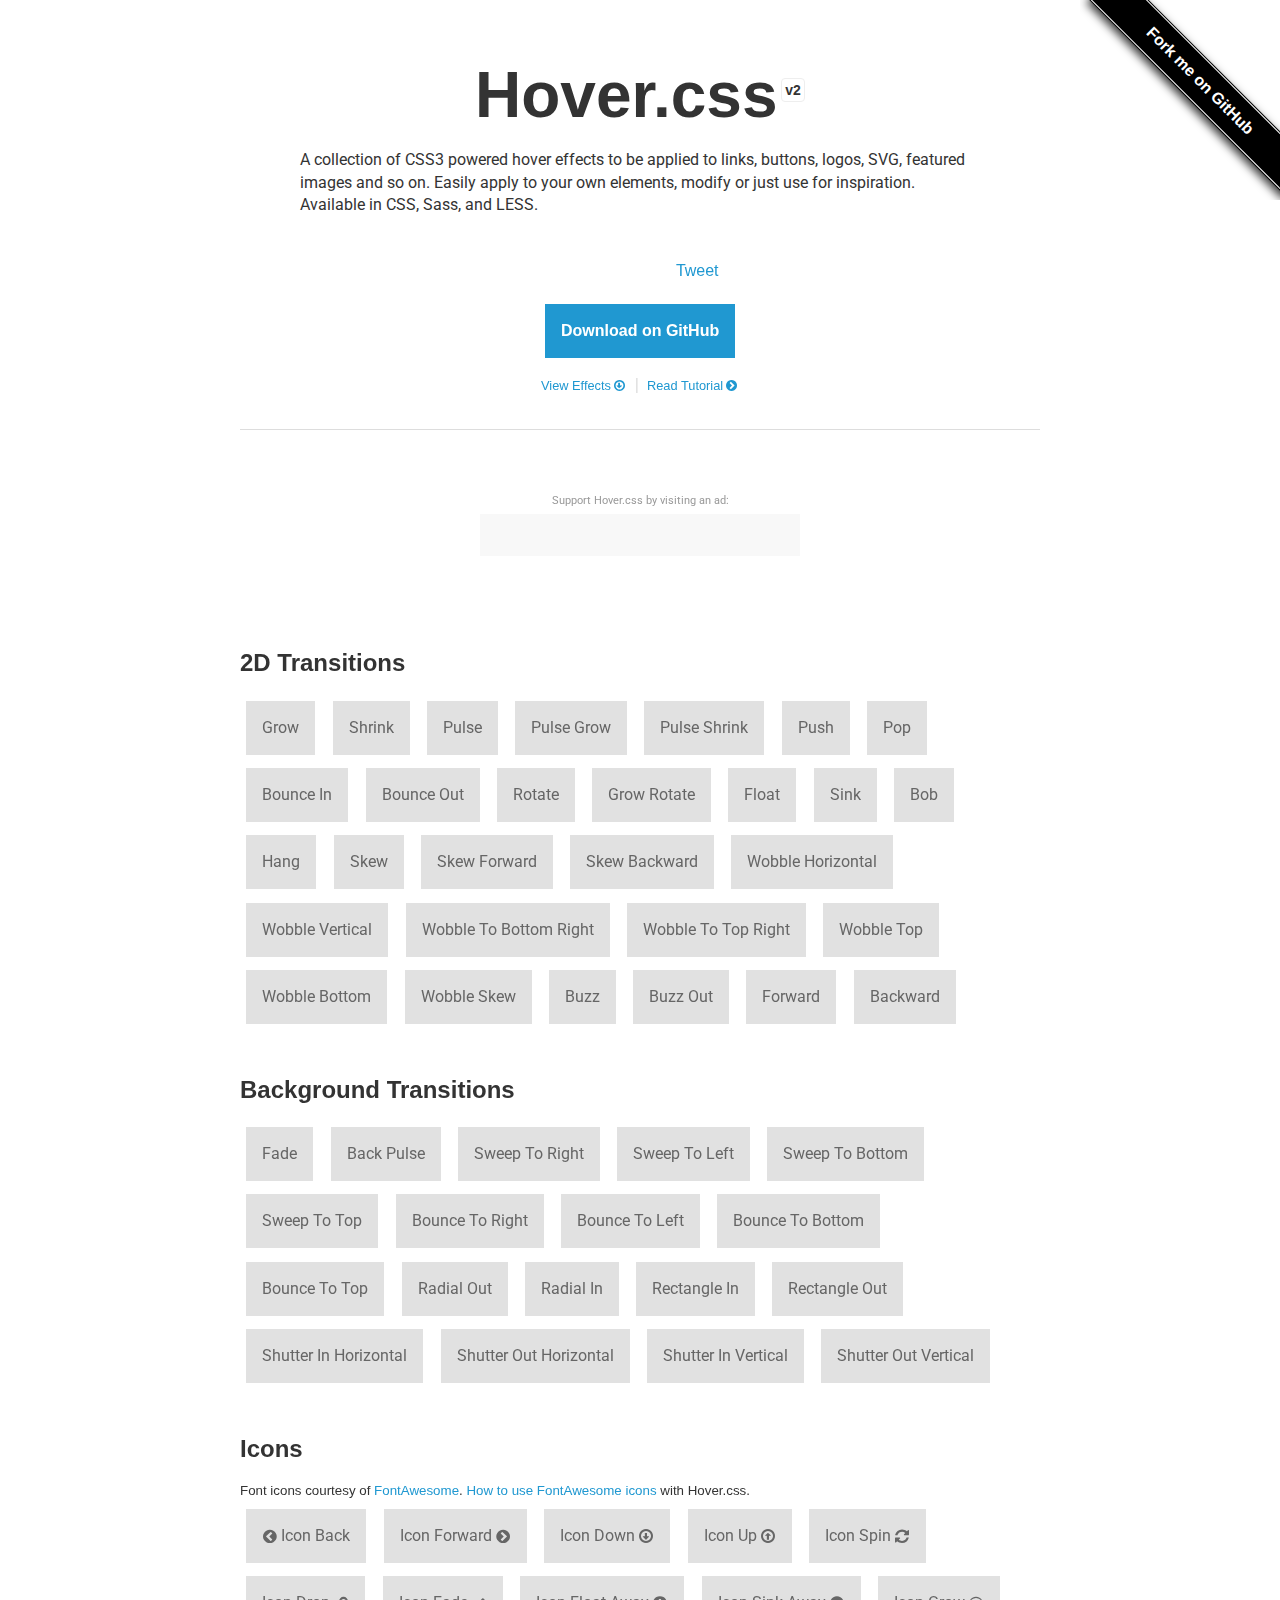
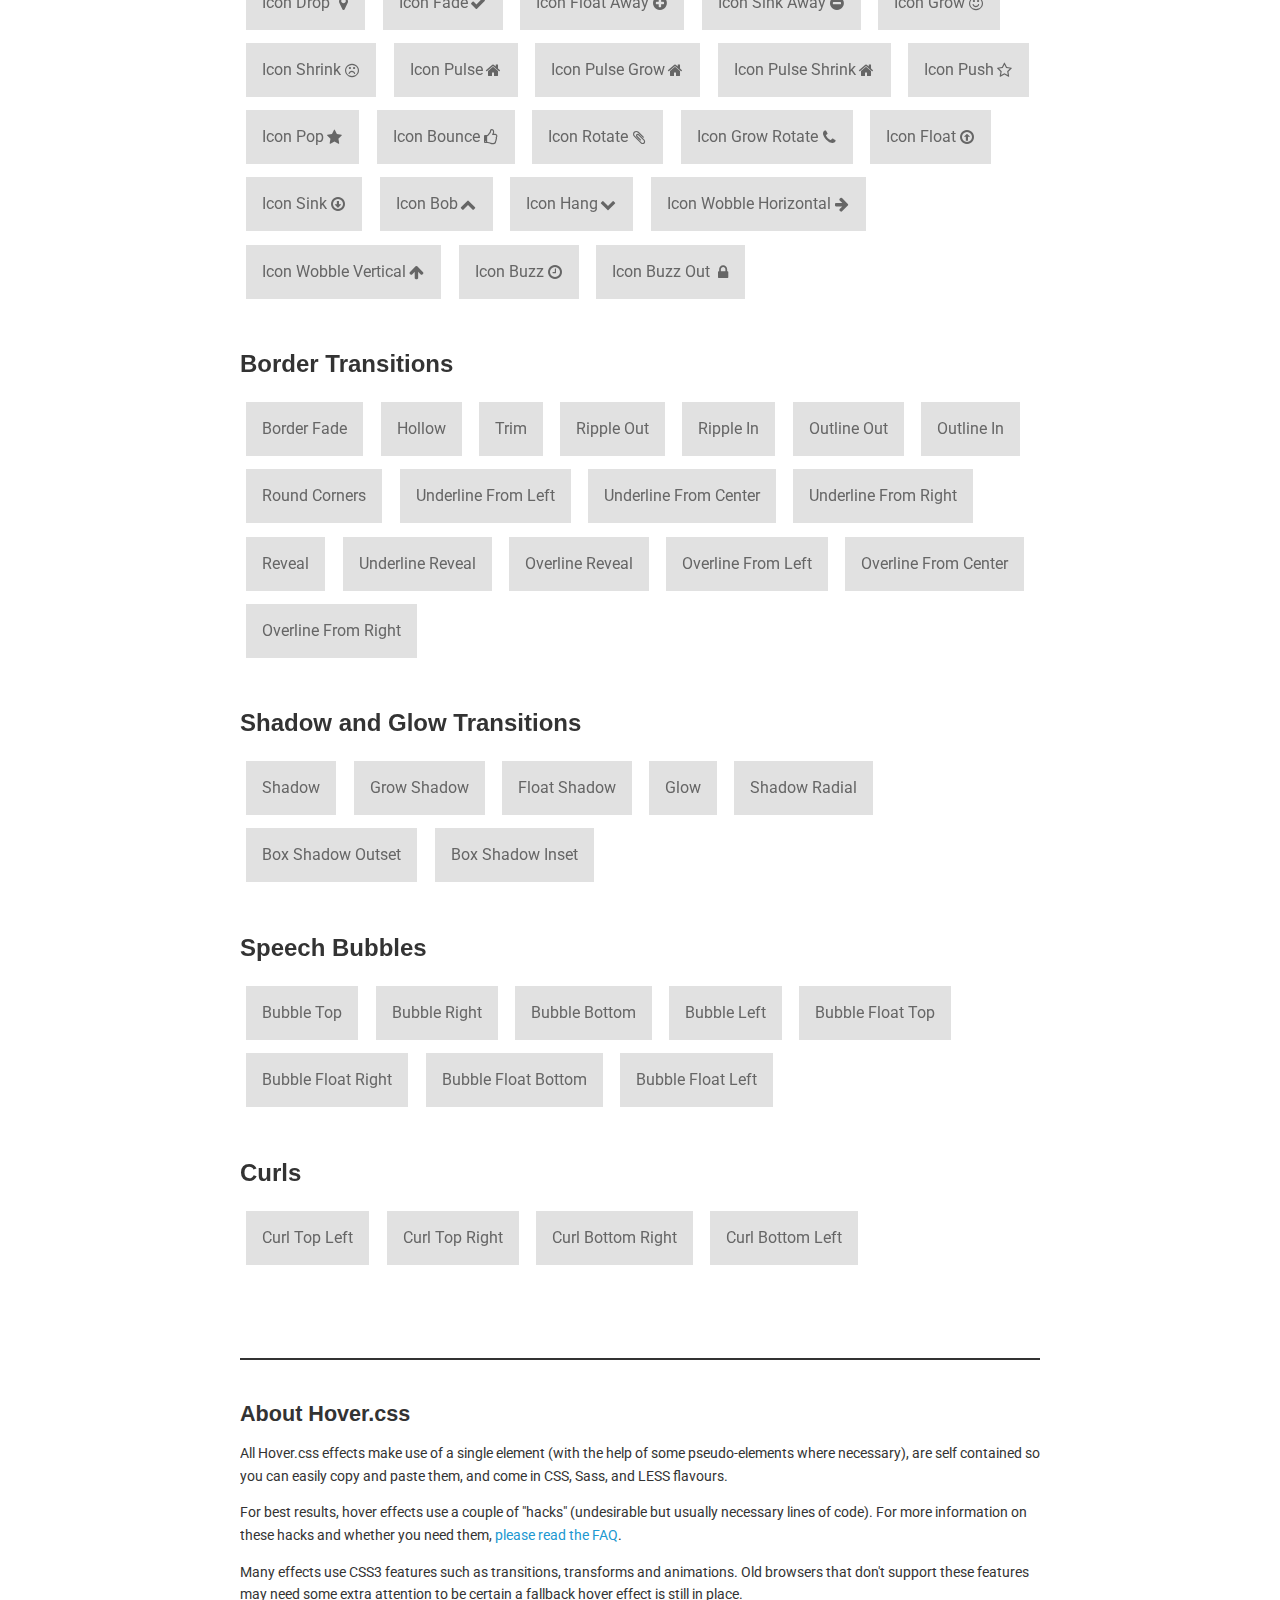
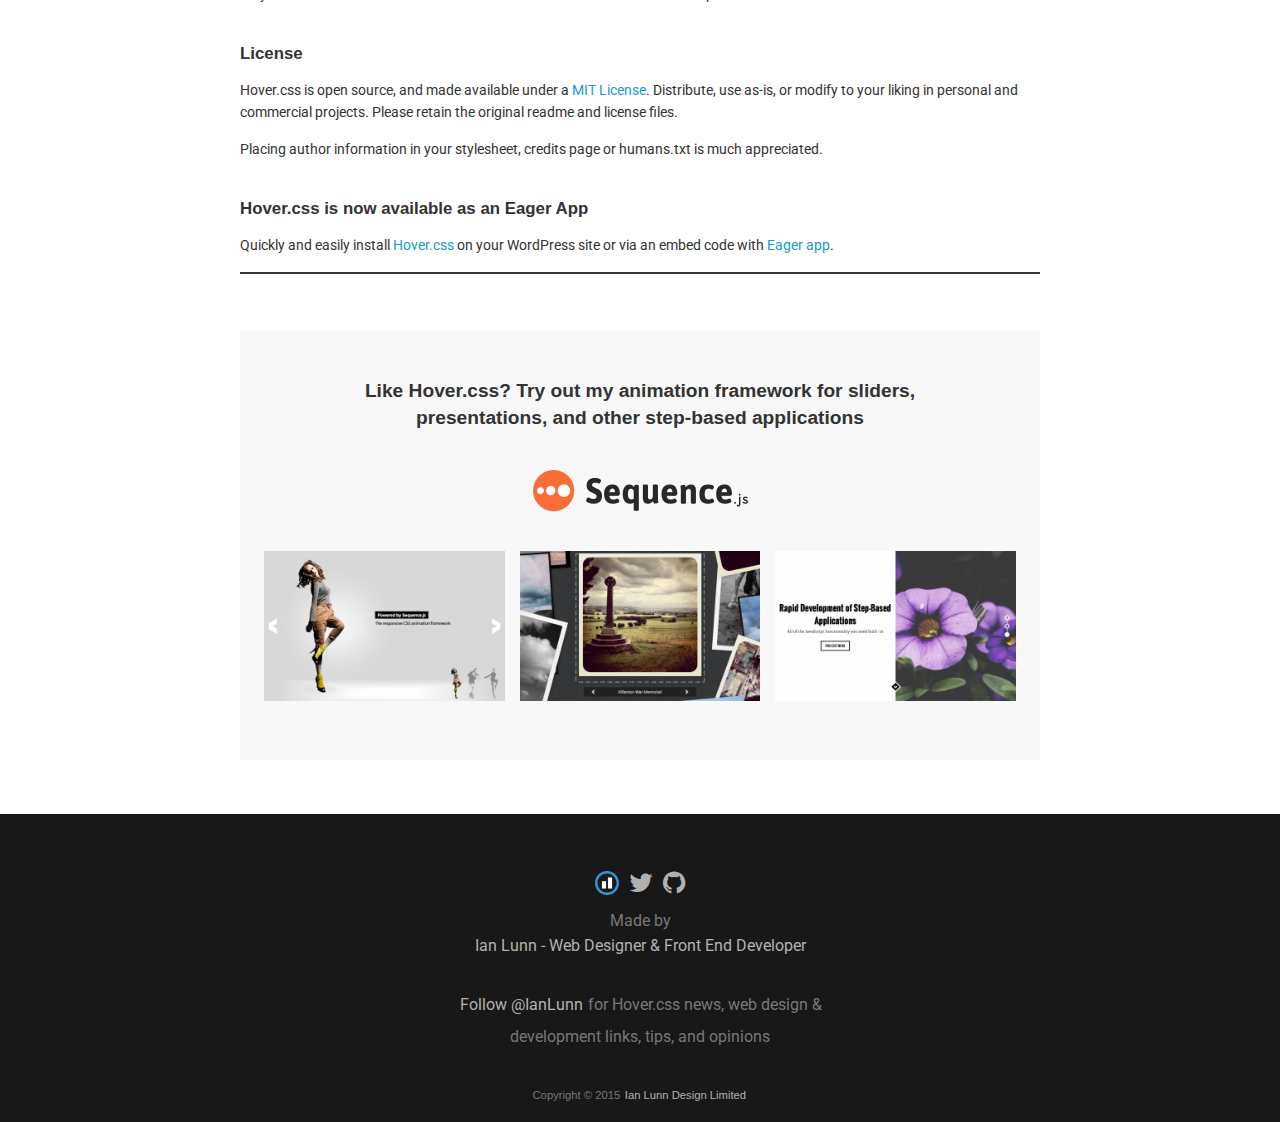
<file: Hover-master/index.html>
<!DOCTYPE html>
<html lang="en">
	<head>
		<meta charset="utf-8">
		<meta property="og:image" content="http://ianlunn.github.io/Hover/hover.jpg" />
		<meta property="og:site_name" content="Hover.css"/>
		<meta property="og:title" content="Hover.css - A collection of CSS3 powered hover effects" />
		<title>Hover.css - A collection of CSS3 powered hover effects</title>
		<link href="css/demo-page.css" rel="stylesheet" media="all">
		<link href="css/hover.css" rel="stylesheet" media="all">
		<link href="//maxcdn.bootstrapcdn.com/font-awesome/4.2.0/css/font-awesome.min.css" rel="stylesheet" media="all">
	</head>
	<body>

		<!--[if lt IE 10]>
		<p class="browsehappy">You are using an <strong>outdated</strong> browser. Please <a href="http://browsehappy.com/">upgrade your browser</a> to improve your experience.</p>
		<![endif]-->

		<div class="main">
			<span id="forkongithub"><a href="https://github.com/IanLunn/Hover">Fork me on GitHub</a></span>

			<h1>Hover.css <a href="https://github.com/IanLunn/Hover/releases" class="sup" title="View release history">v2</a></h1>

			<p class="intro">A collection of CSS3 powered hover effects to be applied to links, buttons, logos, SVG, featured images and so on. Easily apply to your own elements, modify or just use for inspiration. Available in CSS, Sass, and LESS.</p>

			<div class="social aligncenter">
				<div class="social-button">
					<iframe src="http://ghbtns.com/github-btn.html?user=IanLunn&repo=Hover&type=watch&count=true" allowtransparency="true" frameborder="0" scrolling="0" width="110" height="20"></iframe>
				</div>

				<div class="social-button">
					<a href="https://twitter.com/share" class="twitter-share-button" data-related="IanLunn" data-dnt="true">Tweet</a>
				</div>
			</div>

			<div class="aligncenter">
				<a class="button cta hvr-float-shadow" href="https://github.com/IanLunn/Hover">Download on GitHub</a><br />
				<a class="nav hvr-icon-down" href="#effects">View Effects</a> <span class="sep">|</span>
				<a class="nav hvr-icon-forward" href="http://ianlunn.co.uk/articles/hover-css-tutorial-introduction/">Read Tutorial</a>
			</div>

			<hr />

			<div class="ad carbon-ad">
				<p class="carbon-ad-label">Support Hover.css by visiting an ad:</p>
				<script async type="text/javascript" src="//cdn.carbonads.com/carbon.js?zoneid=1673&serve=C6AILKT&placement=ianlunngithubiohover" id="_carbonads_js"></script>
			</div>


			<div id="effects" class="effects">

				<h2>2D Transitions</h2>

				<a href="#" class="hvr-grow">Grow</a>
				<a href="#" class="hvr-shrink">Shrink</a>
				<a href="#" class="hvr-pulse">Pulse</a>
				<a href="#" class="hvr-pulse-grow">Pulse Grow</a>
				<a href="#" class="hvr-pulse-shrink">Pulse Shrink</a>
				<a href="#" class="hvr-push">Push</a>
				<a href="#" class="hvr-pop">Pop</a>
				<a href="#" class="hvr-bounce-in">Bounce In</a>
				<a href="#" class="hvr-bounce-out">Bounce Out</a>
				<a href="#" class="hvr-rotate">Rotate</a>
				<a href="#" class="hvr-grow-rotate">Grow Rotate</a>
				<a href="#" class="hvr-float">Float</a>
				<a href="#" class="hvr-sink">Sink</a>
				<a href="#" class="hvr-bob">Bob</a>
				<a href="#" class="hvr-hang">Hang</a>
				<a href="#" class="hvr-skew">Skew</a>
				<a href="#" class="hvr-skew-forward">Skew Forward</a>
				<a href="#" class="hvr-skew-backward">Skew Backward</a>
				<a href="#" class="hvr-wobble-horizontal">Wobble Horizontal</a>
				<a href="#" class="hvr-wobble-vertical">Wobble Vertical</a>
				<a href="#" class="hvr-wobble-to-bottom-right">Wobble To Bottom Right</a>
				<a href="#" class="hvr-wobble-to-top-right">Wobble To Top Right</a>
				<a href="#" class="hvr-wobble-top">Wobble Top</a>
				<a href="#" class="hvr-wobble-bottom">Wobble Bottom</a>
				<a href="#" class="hvr-wobble-skew">Wobble Skew</a>
				<a href="#" class="hvr-buzz">Buzz</a>
				<a href="#" class="hvr-buzz-out">Buzz Out</a>
				<a href="#" class="hvr-forward">Forward</a>
				<a href="#" class="hvr-backward">Backward</a>


				<h2>Background Transitions</h2>

				<a href="#" class="hvr-fade">Fade</a>
				<a href="#" class="hvr-back-pulse">Back Pulse</a>
				<a href="#" class="hvr-sweep-to-right">Sweep To Right</a>
				<a href="#" class="hvr-sweep-to-left">Sweep To Left</a>
				<a href="#" class="hvr-sweep-to-bottom">Sweep To Bottom</a>
				<a href="#" class="hvr-sweep-to-top">Sweep To Top</a>
				<a href="#" class="hvr-bounce-to-right">Bounce To Right</a>
				<a href="#" class="hvr-bounce-to-left">Bounce To Left</a>
				<a href="#" class="hvr-bounce-to-bottom">Bounce To Bottom</a>
				<a href="#" class="hvr-bounce-to-top">Bounce To Top</a>
				<a href="#" class="hvr-radial-out">Radial Out</a>
				<a href="#" class="hvr-radial-in">Radial In</a>
				<a href="#" class="hvr-rectangle-in">Rectangle In</a>
				<a href="#" class="hvr-rectangle-out">Rectangle Out</a>
				<a href="#" class="hvr-shutter-in-horizontal">Shutter In Horizontal</a>
				<a href="#" class="hvr-shutter-out-horizontal">Shutter Out Horizontal</a>
				<a href="#" class="hvr-shutter-in-vertical">Shutter In Vertical</a>
				<a href="#" class="hvr-shutter-out-vertical">Shutter Out Vertical</a>


				<h2>Icons</h2>

				<small>Font icons courtesy of <a href="https://fortawesome.github.io/Font-Awesome/">FontAwesome</a>. <a href="https://github.com/IanLunn/Hover/#using-fontawesome-with-icon-effects">How to use FontAwesome icons</a> with Hover.css.</small>

				<a href="#" class="hvr-icon-back">Icon Back</a>
				<a href="#" class="hvr-icon-forward">Icon Forward</a>
				<a href="#" class="hvr-icon-down">Icon Down</a>
				<a href="#" class="hvr-icon-up">Icon Up</a>
				<a href="#" class="hvr-icon-spin">Icon Spin</a>
				<a href="#" class="hvr-icon-drop">Icon Drop</a>
				<a href="#" class="hvr-icon-fade">Icon Fade</a>
				<a href="#" class="hvr-icon-float-away">Icon Float Away</a>
				<a href="#" class="hvr-icon-sink-away">Icon Sink Away</a>
				<a href="#" class="hvr-icon-grow">Icon Grow</a>
				<a href="#" class="hvr-icon-shrink">Icon Shrink</a>
				<a href="#" class="hvr-icon-pulse">Icon Pulse</a>
				<a href="#" class="hvr-icon-pulse-grow">Icon Pulse Grow</a>
				<a href="#" class="hvr-icon-pulse-shrink">Icon Pulse Shrink</a>
				<a href="#" class="hvr-icon-push">Icon Push</a>
				<a href="#" class="hvr-icon-pop">Icon Pop</a>
				<a href="#" class="hvr-icon-bounce">Icon Bounce</a>
				<a href="#" class="hvr-icon-rotate">Icon Rotate</a>
				<a href="#" class="hvr-icon-grow-rotate">Icon Grow Rotate</a>
				<a href="#" class="hvr-icon-float">Icon Float</a>
				<a href="#" class="hvr-icon-sink">Icon Sink</a>
				<a href="#" class="hvr-icon-bob">Icon Bob</a>
				<a href="#" class="hvr-icon-hang">Icon Hang</a>
				<a href="#" class="hvr-icon-wobble-horizontal">Icon Wobble Horizontal</a>
				<a href="#" class="hvr-icon-wobble-vertical">Icon Wobble Vertical</a>
				<a href="#" class="hvr-icon-buzz">Icon Buzz</a>
				<a href="#" class="hvr-icon-buzz-out">Icon Buzz Out</a>


				<h2>Border Transitions</h2>

				<a href="#" class="hvr-border-fade">Border Fade</a>
				<a href="#" class="hvr-hollow">Hollow</a>
				<a href="#" class="hvr-trim">Trim</a>
				<a href="#" class="hvr-ripple-out">Ripple Out</a>
				<a href="#" class="hvr-ripple-in">Ripple In</a>
				<a href="#" class="hvr-outline-out">Outline Out</a>
				<a href="#" class="hvr-outline-in">Outline In</a>
				<a href="#" class="hvr-round-corners">Round Corners</a>
				<a href="#" class="hvr-underline-from-left">Underline From Left</a>
				<a href="#" class="hvr-underline-from-center">Underline From Center</a>
				<a href="#" class="hvr-underline-from-right">Underline From Right</a>
				<a href="#" class="hvr-reveal">Reveal</a>
				<a href="#" class="hvr-underline-reveal">Underline Reveal</a>
				<a href="#" class="hvr-overline-reveal">Overline Reveal</a>
				<a href="#" class="hvr-overline-from-left">Overline From Left</a>
				<a href="#" class="hvr-overline-from-center">Overline From Center</a>
				<a href="#" class="hvr-overline-from-right">Overline From Right</a>


				<h2>Shadow and Glow Transitions</h2>

				<a href="#" class="hvr-shadow">Shadow</a>
				<a href="#" class="hvr-grow-shadow">Grow Shadow</a>
				<a href="#" class="hvr-float-shadow">Float Shadow</a>
				<a href="#" class="hvr-glow">Glow</a>
				<a href="#" class="hvr-shadow-radial">Shadow Radial</a>
				<a href="#" class="hvr-box-shadow-outset">Box Shadow Outset</a>
				<a href="#" class="hvr-box-shadow-inset">Box Shadow Inset</a>


				<h2>Speech Bubbles</h2>

				<a href="#" class="hvr-bubble-top">Bubble Top</a>
				<a href="#" class="hvr-bubble-right">Bubble Right</a>
				<a href="#" class="hvr-bubble-bottom">Bubble Bottom</a>
				<a href="#" class="hvr-bubble-left">Bubble Left</a>
				<a href="#" class="hvr-bubble-float-top">Bubble Float Top</a>
				<a href="#" class="hvr-bubble-float-right">Bubble Float Right</a>
				<a href="#" class="hvr-bubble-float-bottom">Bubble Float Bottom</a>
				<a href="#" class="hvr-bubble-float-left">Bubble Float Left</a>


				<h2>Curls</h2>

				<a href="#" class="hvr-curl-top-left">Curl Top Left</a>
				<a href="#" class="hvr-curl-top-right">Curl Top Right</a>
				<a href="#" class="hvr-curl-bottom-right">Curl Bottom Right</a>
				<a href="#" class="hvr-curl-bottom-left">Curl Bottom Left</a>
			</div>


			<div class="footer">
				<div class="about">
					<h2>About Hover.css</h2>

					<p>All Hover.css effects make use of a single element (with the help of some pseudo-elements where necessary), are self contained so you can easily copy and paste them, and come in CSS, Sass, and LESS flavours.</p>

					<p>For best results, hover effects use a couple of "hacks" (undesirable but usually necessary lines of code). For more information on these hacks and whether you need them, <a href="https://github.com/IanLunn/Hover/wiki/Hacks-Explained">please read the FAQ</a>.</p>

					<p>Many effects use CSS3 features such as transitions, transforms and animations. Old browsers that don't support these features may need some extra attention to be certain a fallback hover effect is still in place.</p>

					<br />
					<h3>License</h3>

					<p>Hover.css is open source, and made available under a <a href="http://www.opensource.org/licenses/mit-license.php">MIT License</a>. Distribute, use as-is, or modify to your liking in personal and commercial projects. Please retain the original readme and license files.

					<p>Placing author information in your stylesheet, credits page or humans.txt is much appreciated.</p>

					<br />
					<h3>Hover.css is now available as an Eager App</h3>
					<p>Quickly and easily install <a href="https://eager.io/app/AN_LdP2tOk0f">Hover.css</a> on your WordPress site or via an embed code with <a href="https://eager.io/">Eager app</a>.</p>
				</div>
			</div>

			<div class="ad">
				<h2>Like Hover.css? Try out my animation framework for sliders,<br /> presentations, and other step-based applications</h2>

				<a class="ad__logo" href="http://www.sequencejs.com/" title="Learn more about Sequence.js">
					<img src="sequence-logo.png" alt="Sequence.js" />
				</a>

				<div class="ad__preview">
					<a href="http://www.sequencejs.com/" title="Learn more about Sequence.js"><img src="modern-slide-in.png" /></a> <a class="second" href="http://www.sequencejs.com/" title="Learn more about Sequence.js"><img src="photo-stack.png" /></a> <a href="http://www.sequencejs.com/" title="Learn more about Sequence.js"><img src="two-up.png" /></a>
				</div>
			</div>

		</div>

		<div class="made-by group">
			<ul>
				<li>
					<!-- "IL" logo Copyright (c) Ian Lunn Design Limited 2015 -->
					<a cass="icon__ild" href="http://ianlunn.co.uk/" title="Ian Lunn - Freelance Web Designer &amp; Front End Developer" target="_blank" class="ild-ident">
						<svg class="" onmouseenter="el=this;el.classList.add('active');setTimeout(function(){el.classList.remove('active')},600);" xmlns="http://www.w3.org/2000/svg" width="24" height="30" viewBox="0 0 52 52">
							<g class="circle-holder">
								<path class="circle" fill="#2E96D6" d="M5.4 26c0-11.4 9.2-20.6 20.6-20.6s20.6 9.2 20.6 20.6c0 11.4-9.2 20.6-20.6 20.6s-20.6-9.2-20.6-20.6zm-5.4 0c0 14.4 11.6 26 26 26s26-11.6 26-26-11.6-26-26-26-26 11.6-26 26z"></path>
							</g>
							<path class="i" fill="#fff" d="M15 22h9v16h-9v-16z"></path>
							<path class="l" fill="#fff" d="M28 14h9v24h-9v-24z"></path>
						</svg>
					</a>
				</li>
				<li><a class="icon__twitter" href="https://twitter.com/IanLunn/" title="Ian Lunn on Twitter" target="_blank"><i class="fa fa-twitter"></i></a></li>
				<li><a class="icon__github" href="https://github.com/IanLunn/Hover/" title="Hover.css on GitHub" target="_blank"><i class="fa fa-github"></i></a></li>
			</ul>
			<p>Made by<br /><a href="http://ianlunn.co.uk/" title="Ian Lunn - Freelance Web Designer &amp; Front End Developer" target="_blank">Ian Lunn - Web Designer &amp; Front End Developer</a></p>

			<p class="follow"><a href="https://twitter.com/IanLunn" class="twitter-follow-button" data-show-count="false" data-dnt="true" data-size="large">Follow @IanLunn</a> for Hover.css news, web design &amp;<br /> development links, tips, and opinions</p>
			<small>Copyright &copy; 2015 <a href="http://ianlunn.co.uk/" title="Ian Lunn - Freelance Web Designer &amp; Front End Developer" target="_blank">Ian Lunn Design Limited</a></small>
		</div>

		<script>
			/**
			 * Used to demonstrate Hover.css only. Not required when adding
			 * Hover.css to your own pages. Prevents a link from being
			 * navigated and gaining focus.
			 */
			var effects = document.querySelectorAll('.effects')[0];

			effects.addEventListener('click', function(e) {

				if (e.target.className.indexOf('hvr') > -1) {
					e.preventDefault();
					e.target.blur();

				}
			});
		</script>

		<script>!function(d,s,id){var js,fjs=d.getElementsByTagName(s)[0],p=/^http:/.test(d.location)?'http':'https';if(!d.getElementById(id)){js=d.createElement(s);js.id=id;js.src=p+'://platform.twitter.com/widgets.js';fjs.parentNode.insertBefore(js,fjs);}}(document, 'script', 'twitter-wjs');</script>

		<script>
		  (function(i,s,o,g,r,a,m){i['GoogleAnalyticsObject']=r;i[r]=i[r]||function(){
		  (i[r].q=i[r].q||[]).push(arguments)},i[r].l=1*new Date();a=s.createElement(o),
		  m=s.getElementsByTagName(o)[0];a.async=1;a.src=g;m.parentNode.insertBefore(a,m)
		  })(window,document,'script','//www.google-analytics.com/analytics.js','ga');

		  ga('create', 'UA-11991680-4', 'ianlunn.github.io');
		  ga('send', 'pageview');
		</script>
	</body>
</html>
</file>
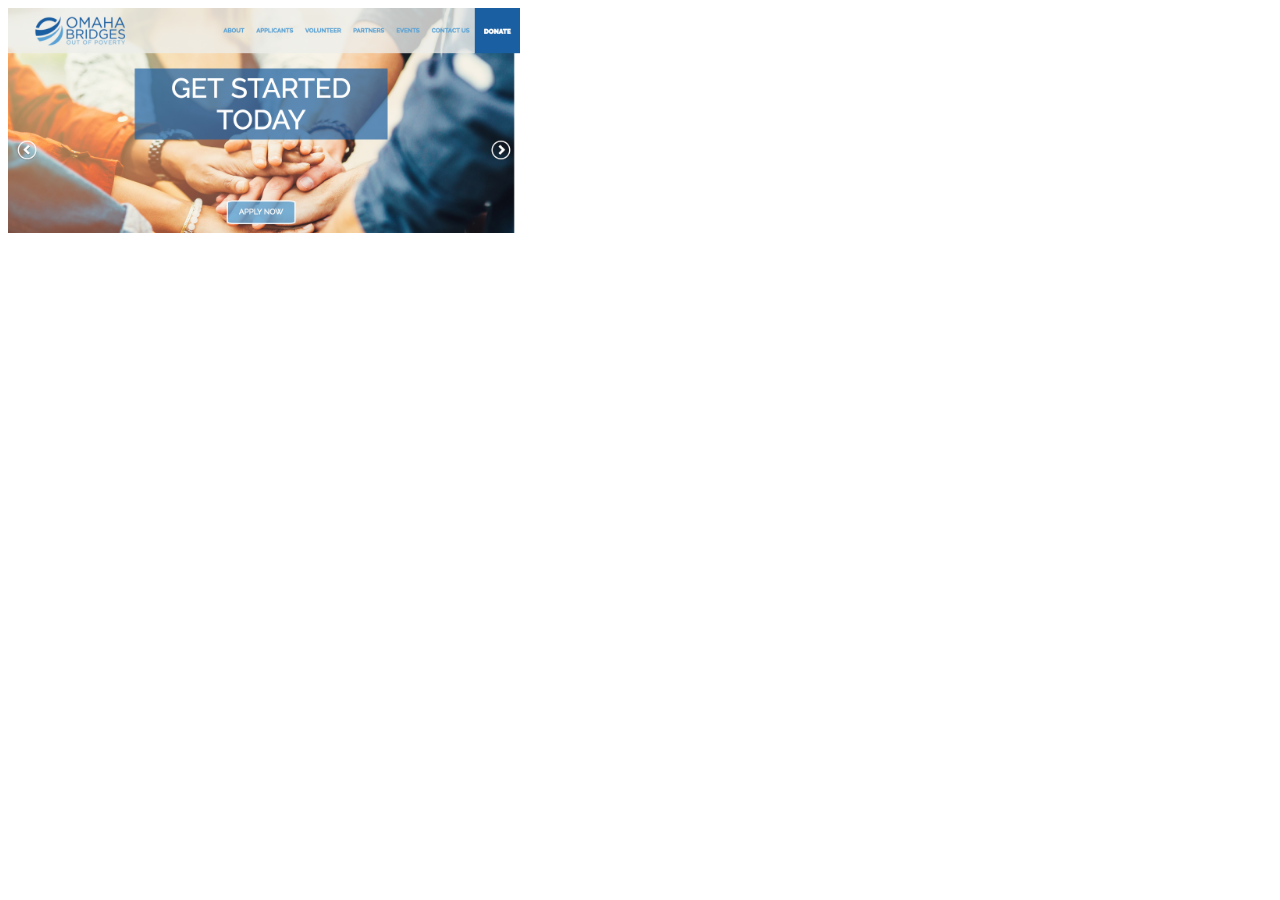
<file: Test.html>
<!DOCTYPE html>
<html>
    <head>
        <style>
            .example{
                height: 25vh;
                overflow-x: hidden;
                margin-bottom: 30px;
                }

            .pic{
                width: 40vw;
                }
        
        </style>
    </head>
    <body>
        <a href="#"><div class="example"><img class="pic" src="bridgesHomepage%20copy.png" /></div></a>
       
        
        <script src="Test.js"></script> 
    </body>
</html>
</file>
<file: Hover-master/css/demo-page.css>
/*
 * Hover.css - Demo Page
 * Author: Ian Lunn @IanLunn
 * Author URL: http://ianlunn.co.uk/
 * Github: https://github.com/IanLunn/Hover

 * Made available under a MIT License:
 * http://www.opensource.org/licenses/mit-license.php

 * Hover.css Copyright Ian Lunn 2014.
 */

/**
 * The following are default styles for the demo page,
 * you don't need to include these on your own site.
 */

@import url(http://fonts.googleapis.com/css?family=Roboto);

body {
  margin: 0;
  padding: 40px 0 0 0;
  font-family: sans-serif;
  color: #333;
  line-height: 140%;
}

hr {
  margin-top: 2em;
  background-color: #ddd;
  border: none;
  height: 1px;
}

.sep {
  color: #ddd;
  margin: 0 4px;
}

.carbon-ad.ad {
  position: relative;
  display: block;
  box-sizing: border-box;
  max-width: 320px;
  margin: 0 auto;
  margin-top: 6em;
  padding: 1em 2.5em;
  padding-top: 2em;
  text-align: center;
  font-size: 14px;
}

.carbon-ad-label {
  position: absolute;
  bottom: 100%;
  left: 0;
  right: 0;
  margin: 0;
  margin-bottom: 2px;
  font-size: 11px;
  text-align: center;
  color: #999;
}

.carbon-ad .carbon-poweredby {
  margin-bottom: 0;
  font-size: 12px;
}

.carbon-ad .carbon-img {
  margin: 0 auto;
  margin-bottom: .625em;
  background: white;
}

.carbon-ad img {
  display: block;
  border: solid 1px #ddd;
}

.main {
  max-width: 800px;
  margin: 0 auto;
  padding: 0 20px;
}

.browsehappy {
    position: absolute;
    top: 0;
    right: 0;
    left: 0;
    padding: 1em;
    background: black;
    color: white;
    text-align: center;
}

img {
  border: none;
}

small {
    display: block;
}

p,
[class^="hvr-"] {
    font-family: 'Roboto', sans-serif;
}

[class^="hvr-"] {
  margin: .4em;
  padding: 1em;
  cursor: pointer;
  background: #e1e1e1;
  text-decoration: none;
  color: #666;
  /* Prevent highlight colour when element is tapped */
  -webkit-tap-highlight-color: rgba(0,0,0,0);

  /* Smooth fonts */
  -webkit-font-smoothing: antialiased;
	-moz-osx-font-smoothing: grayscale;
}

.aligncenter {
  text-align: center;
}

.sup {
    vertical-align: super;
    margin-left: -1em;
    padding: .21875em;
    line-height: 100%;
    font-size: .21875em;
    border: #eee solid 1px;
    border-radius: 4px;
    color: inherit;
}

.sup:hover {
    background: #eee;
}

a {
    color: #2098D1;
    text-decoration: none;
}

.footer a:hover,
.nav:hover {
    color: #207AD1;
}

.nav {
  display: inline-block;
  font-size: .8em;
}

.nav.hvr-icon-down,
.nav.hvr-icon-forward {
  padding-right: 1.2em;
}

.nav.hvr-icon-down::before,
.nav.hvr-icon-forward::before {
  right: 0;
}

.nav:hover,
.nav:focus,
.nav:active {
  text-decoration: none;
}

.intro {
  max-width: 680px;
  margin: 20px auto 0 auto;
}

.button.cta {
  display: inline-block;
  position: relative;
  margin: 1.2em 0 1em 0;
  padding: 1em;
  background: #2098D1;
  border: none;
  text-decoration: none;
  font-weight: 700;
  color: white;
}

.effects {
  margin-top: 6em;
}

h1 {
  text-align: center;
  font-size: 3em;
}

h2 {
  margin-top: 2em;
}

h3 {
  margin: 0;
}

.about {
  border-top: #333 solid 2px;
  border-bottom: #333 solid 2px;
}

.footer {
  overflow: hidden;
  width: auto;
  margin-top: 6em;
  font-size: .9em;
}

.footer a {
  text-decoration: none;
}

.credit {
  font-size: .8em;
  font-weight: normal;
}

.social {
  margin-top: 2.6em;
}

.social-button {
  display: inline-block;
  vertical-align: middle;
}

.twitter-follow-button {
    display: block;
    margin: 0 auto;
}

.follow {
    margin-bottom: 20px;
    line-height: 200%;
}

.made-by {
  display: block;
  margin-top: 3em;
  padding-top: 3em;
  padding-bottom: 1em;
  font-family: $fontFeature;
  font-size: 1.125em;
  text-align: center;
  line-height: 1.6;
  background: #181818;
  color: #777;
}

.made-by svg {
  display: block;
}

.made-by ul,
.made-by p {
  margin: 0;
  padding: 0;
}

.made-by ul {
  margin-bottom: .25em;
}

.made-by li {
  display: inline-block;
  vertical-align: middle;
  line-height: 1;
}

.made-by p {
  margin-top: .4em;
  font-size: .875em;
}

.made-by a {
  display: inline-block;
  padding: 0 .125em;
  color: #B1B1B1;
  transition-duration: .2s;
  transition-property: color;
}

.made-by a:focus,
.made-by a:hover {
  color: white;
}

.made-by i {
  font-size: 26px;
  height: 30px;
}

.made-by .follow {
  margin-top: 2em;
}

.made-by .follow iframe {
  display: block;
  margin-left: auto;
  margin-right: auto;
  margin-bottom: .5em;
}

.made-by small {
  display: block;
  margin-top: 3em;
  font-size: .625em;
}

@-webkit-keyframes circle {
  50% {
    -webkit-transform: scale(1.26923077);
    transform: scale(1.26923077);
  }
}

@keyframes circle {
  50% {
    transform: scale(1.26923077);
  }
}

@-webkit-keyframes initials {
  50% {
    -webkit-transform: translateY(-8px) translateZ(0);
    transform: translateY(-8px) translateZ(0);
  }
}

@keyframes initials {
  50% {
    transform: translateY(-8px) translateZ(0);
  }
}

.ild-ident {
  display: block;
}

.ild-ident svg {
  display: block;
  overflow: visible;
  transform: scale(1) translateZ(0);
}

.ild-ident .circle-holder {
  transform: translate(-7px, -7px);
}

.ild-ident .circle {
  transform: translate(7px, 7px);
}

.ild-ident .active .i {
  animation: initials .4s ease-in-out;
}

.ild-ident .active .l {
  animation: initials .4s .2s ease-in-out;
}

.ild-ident .active .circle {
  animation: circle .5s .1s ease-in-out;
}

#forkongithub {
    display: none;
}

#forkongithub a {
  background: #000;
  color: #fff;
  text-decoration: none;
  font-family: arial, sans-serif;
  text-align: center;
  font-weight: bold;
  padding: 5px 40px;
  font-size: 1rem;
  line-height: 2rem;
  position: relative;
  -webkit-transition: 0.5s;
  transition: 0.5s;
}

#forkongithub a:hover,
#forkongithub a:focus,
#forkongithub a:active {
  background: #2098D1;
  color: #fff;
}

#forkongithub a::before,
#forkongithub a::after {
  content: "";
  width: 100%;
  display: block;
  position: absolute;
  top: 1px;
  left: 0;
  height: 1px;
  background: #fff;
}

#forkongithub a::after {
  bottom: 1px;
  top: auto;
}

.ad {
  margin-top: 3.5em;
  padding: 3em 1.5em;
  background: #f8f8f8;
  text-align: center;
}

.ad h2 {
  margin: 0;
  margin-bottom: 2em;
  line-height: 1.4;
  font-size: 1.2em;
}

.ad a {
  display: inline-block;
  margin: 0 auto 2em auto;
}

.ad__preview {
  font-size: 0;
}

.ad__preview a {
  display: block;
  width: 75%;
}

.ad__preview img {
  width: 100%;
}

@media only screen and (min-width: 360px) {
  h1 {
    font-size: 4em;
  }
}

@media screen and (min-width: 640px) {
  #forkongithub {
    position: absolute;
    display: block;
    top: 0;
    right: 0;
    width: 200px;
    overflow: hidden;
    height: 200px;
  }

  #forkongithub a {
    width: 200px;
    position: absolute;
    top: 60px;
    right: -60px;
    -webkit-transform: rotate(45deg);
    -ms-transform: rotate(45deg);
    transform: rotate(45deg);
    box-shadow: 4px 4px 10px rgba(0,0,0,0.8);
  }

  .ad__preview a {
    display: inline-block;
    width: 32%;
  }

  .ad__preview .second {
    margin: 0 2%;
  }
}
</file>
